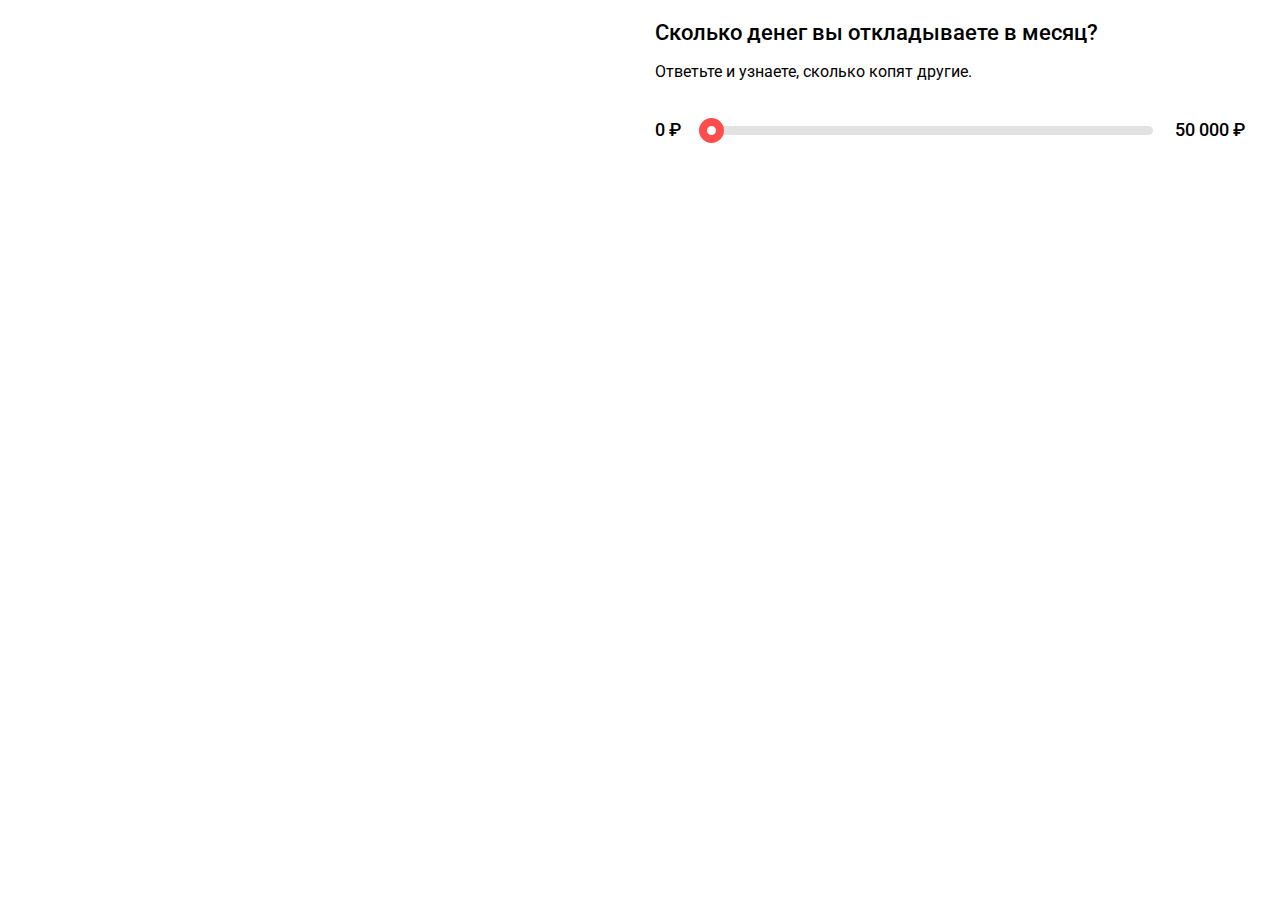
<file: index.html>
﻿<!DOCTYPE html>
<html lang="ru">
  <head>
    <meta charset="utf-8">
    <title>Money-Calculator</title>
	
    <link rel="preconnect" href="https://fonts.gstatic.com">
    <link href="https://fonts.googleapis.com/css2?family=Roboto:wght@100;300;500&amp;display=swap" rel="stylesheet">
  	<link rel="stylesheet" href="CalcStyle.css"/>
	<script src="js/MoneyCalculator.js" type="text/javascript"></script>
	<script src="js/Information.js" type="text/javascript"></script>
	<script src="js/Detect.js" type="text/javascript"></script>

  </head>
  
  <body>
  
   <scroll-container id="scroller">
  
	<div id="answer">
		<h1>Сколько денег вы откладываете в месяц?</h1>
		<h3>Ответьте и узнаете, сколько копят другие.</h3>
		<p> 
			<span id="min"> 0 ₽ </span> 
			<input id="slider" type="range" min="0" max="50000" value="0" class="slider"> 
			<span id="max"> 50 000 ₽ </span>
			<div id="polosa"></div>
		</p> 
		<div id='pop-up'></div>
		<div id='indicator'><span id='quantity'></span> <span> ₽ </span></div>
	</div>  
	<script src="js/QuantityMoney.js" type="text/javascript" ></script>
  
  

	<div id="podschet" style='display:none'>
	
		<h1>Вы откладываете <span id="summa"> 8 888 </span> ₽ в месяц.<br> За три года вы бы заработали:</h1>
		
		<div class="case" id="case-1">
		  <div id="pic-1"></div>
		  <h2><span id="SummNoProcent">~319 968</span> ₽ </h2>
		  <h3>если откладывать под матрас
			<div class="popup" onclick="showText1()">
				<span id="strelka"></span>
				<span class="popup-click" id="ask-1"> ? </span>
				<span class="popuptext" id="popup-1"></span>
			</div>  
		  </h3>
		</div>

		<div class="case" id="case-2">
		  <div id="pic-2"></div>
		  <h2><span id="SummDeposit">~366 375</span> ₽ </h2>
		  <h3>если откладывать на депозит
			<div class="popup" onclick="showText2()">
				<span id="strelka"></span>
				<span class="popup-click" id="ask-2"> ? </span>
				<span class="popuptext" id="popup-2"></span>
			</div>  
		  </h3>
		</div>
		
		<div class="case" id="case-3">
		  <div id="pic-3"></div>
		  <h2><span id="SummInvest">до ~479 634</span> ₽ </h2>
		  <h3>если инвестировать в ПИФ &laquo;Альфа-Капитала&raquo;
			<div class="popup" onclick="showText3()">
				<span id="strelka"></span>
				<span class="popup-click" id="ask-3"> ? </span>
				<span class="popuptext" id="popup-3"></span>
			</div>  
		  </h3>
		</div>
		
		<div id="block" onclick="ShowStatistics();">
		  <h3>А как в среднем у читателей vc.ru?
			<image src="pictures/arrow.svg"></image>
		  </h3>
		</div>
		
		
		<!--?php 
			$f = fopen("files/info.txt",'r'); 
			$number = fgets($f);
			$Sum = 0;
			$k = 0; $k1 = 0; $k2 = 0;
			while ($number!='') { 
				$Sum = $Sum + $number;
				$k++;
				if ($number>1000) {$k1++;};
				if ($number>10000) {$k2++;};
				$number = fgets($f);
			};
			$AverageSum = round($Sum/$k);
			$Procent1 = round($k1/$k*100);
			$Procent2 = round($k2/$k*100);
			fclose($f);
		 ?-->

		
		<div id="statistika" style='display:none'>
			<div id="circle">
				<h1>~ &nbsp;<span id="average-summ"><!--? echo $AverageSum; ?-->15240</span> ₽ </h1>
			</div>
			<h3 align="center">в среднем откладывают читатели vc.ru</h3>
			<canvas id="diagrams"></canvas>
			<div id="info-block">
				<h2><span id="statistic-left"><!--? echo $Procent1; ?-->50</span>%</h2>
				<h3>читателей откладывают больше 1000 ₽ в месяц</h3>
			</div>
			<div id="info-block">
				<h2><span id="statistic-right"><!--? echo $Procent2; ?-->7</span>%</h2>
				<h3>читателей откладывают больше 10 000 ₽ в месяц</h3>
			</div>
			<div id="block" onclick="CloseStatistics();">
			  <h3>Свернуть<image src="pictures/arrow.svg"></image></h3>
			</div>
		</div>
		
			
		<div class="ask">
		  <h3>Как начать инвестировать?</h3>
		  <h3><a id="click" href="https://alfabank.ru/make-money/investments/">Узнать</a></h3>
		</div>

		
	</div>
	
   </scroll-container>

  </body>
</html>
</file>
<file: CalcStyle.css>
html{
	scroll-behavior:smooth;
}

body{
	margin:0px;
    font-family: 'Roboto', sans-serif;
    font-style: normal;
}

div{
	width:610px;
    height:420px;
    padding:5px 5px 5px 25px;
}

h1{
	font-weight: 500;
	font-size: 22px;
	line-height: 26px;
}

h2{
    font-weight: bold;
    font-size: 25px;
    line-height: 29px;
    color: #FE4D4A;
    text-align:center;
}

h3{
	font-weight: normal;
	font-size: 16px;
	line-height: 19px;
}

#answer, .case{
	height:170px;
}

p{
	font-weight: 500;
	font-size: 18px;
	line-height: 21px;
}

p span{
	margin-top:20px;
}
#min{
	float:left;
}
#max{
	float:right;
	margin-right:20px;
}

input{
	position: relative;
	left: 16px;
	top: 19px;
}

.slider {
	-webkit-appearance: none;
	appearance: none;
	width: 454px;
	height: 9px;
	background: #E2E2E2;
	border-radius: 8px;
	outline: none;
	-webkit-transition: 0.2s;
	-moz-transition: .2s;
}

.slider::-webkit-slider-thumb{
	-webkit-appearance: none;
	width: 25px;
	height: 25px;
	background: #FFFFFF;
	border-radius:50%;
	border:8px solid #FE4D4A;
	cursor: pointer;
}
.slider::-moz-range-thumb{
	width: 9px;
	height: 9px;
	background: #FFFFFF;
	border-radius:50%;
	border:8px solid #FE4D4A;
	cursor: pointer;
}
.slider::-moz-range-track{
	visibility:hidden;
}

#polosa{
	position: relative;
	padding:0px;
	width: 0px;
	height: 9px;
	left: 43px;
	top: -13px;
	background: linear-gradient(90deg, #FF9796 4.65%, #FE4D4A 101.3%);
	border-radius: 8px;
	visibility:hidden;
}

#indicator{
	position: relative;
	padding:0px;
	width: 69px;
	height: 26px;
	left: 16px;
	top: -88px;
	padding:0px;
	background: #FE4D4A;
	border-radius: 5px;
	opacity:0;
}

#pop-up{
	position: relative;
	padding:0px;
	width: 7px;
	height: 7px;
	left: 46px;
	top: -58px;
	background: #FE4D4A;
	transform: rotate(-45deg);
	opacity:0;
}

#indicator span{
	position:relative;
	top:4px;
	left:8px;
	font-weight: 500;
	font-size: 16px;
	line-height: 19px;
	color:#fff;
}


.case{
    float:left;
    padding:10px 32px 0px 12px;
}

#pic-1,#pic-2,#pic-3{
	width:inherit;
	padding:0px;
	height:60px;
}

#case-1,#case-2,
#pic-3
{
    width:142px;
}

#case-3{
    width:210px;
    padding-right:10px;
}

.case h2{
	margin-top:15px;
}
.case h3{
    margin:-10px 0px -47px 0px;
}

#block{
	position:relative;
	clear:both;
	top:10px;
	left:-25px;
	padding-top:7px;
	height: 55px;
    color: #FE4D4A;
    background: #FEEBEF;
    cursor:pointer;
}

#block h3{
    text-align:center;
}
#block img{
    position:relative;
    top:-2px;
    left:12px;
}

#statistika #block img{
	left:12px;
    top:-1px;
	transform: rotate(-180deg);
}

a{
	color:#ffffff;
	text-decoration:none;
}
#click{
    padding:12px 38px 12px 38px;
    width: 58px;
    height: 21px;
    background: #FE4D4A;
    border-radius: 5px;
}

.ask{
	position:relative;
	top:10px;
    padding-left:112px;
	width:498px;
	height:82px;
}
.ask h3{
    float:left;
    margin:32px 34px 0px 0px;
}

img{
    position:relative;
    top:7px;
    left:30px;
}


.popup{
	display:inline;
}

.popup-click{
	margin-left:-31px;
	height:20px;
	padding:3px 8px 3px 8px;
	width:20px;
	font-family: Roboto Mono;
	font-style: normal;
    font-weight: normal;
	font-size: 13px;
	line-height: 17px;
	color:#FE4D4A;
	border-radius:50%;
	background: #FEEBEF;
    cursor: pointer;
}

.popup .popuptext {
	position: relative;
    visibility: hidden;
	display:block;
	top:-100px;
	left:-30px;
    width: 262px;
	padding: 14px 18px 12px 20px;
	font-family: Roboto;
	font-style: normal;
	font-weight: 500;
	font-size: 14px;
	line-height: 18px;
    color: #ffffff;
	border-radius: 5px;
    background: rgba(254, 77, 74, 0.9);
	box-shadow: 0px 9px 10px rgba(254, 77, 74, 0.1);
	z-index:1;
}

#strelka{
	content: "";
	opacity:0;
    position: relative;
    top: -15px;
    left: -100px;
    border-width: 5px;
    border-style: solid;
    border-color: #FE4D4A transparent transparent transparent;
}

.popup .show {
    visibility: visible;
    -webkit-animation: fadeIn 1s;
    animation: fadeIn 1s;
}

@-webkit-keyframes fadeIn {
    from {opacity: 0;} 
    to {opacity: 1;}
}

@keyframes fadeIn {
    from {opacity: 0;}
    to {opacity:1 ;}
}

#statistika{
	clear:both;
	position:relative;
	top:12px;
	margin-left:-25px;
	padding:20px 20px 0px 20px;
	width: 600px;
	height: 570px;
	background: #FEEBEF;
}

#circle{
	margin:-15px 0px -5px 200px;
	height:200px;
	width:200px;
	border-radius:50%;
	background:#ffffff;
	padding:0px;
}

#circle img{
	margin-top:-50px;
	width:145px;
}

#circle h1{
	position:relative;
	top:147px;
	left:44px;
	font-weight: bold;
	color: #FE4D4A;
}

#info-block{
	float:left;
	width:230px;
	height:90px;
	margin-top:-14px;
	text-align:center;
	padding:0px 30px 0px 40px;
}

#info-block h2{
	font-size: 20px;
	line-height: 23px;
}
#info-block h3{
	margin-top:-6px;
}

#statistika #block{
	top:2px;
	left:-20px;
}

scroll-container {
	display:block;
	float:right;
	margin-right:-50px;
	width: 700px;
	height: 250px;
	overflow-y: scroll;
	scroll-behavior: smooth;
}
</file>
